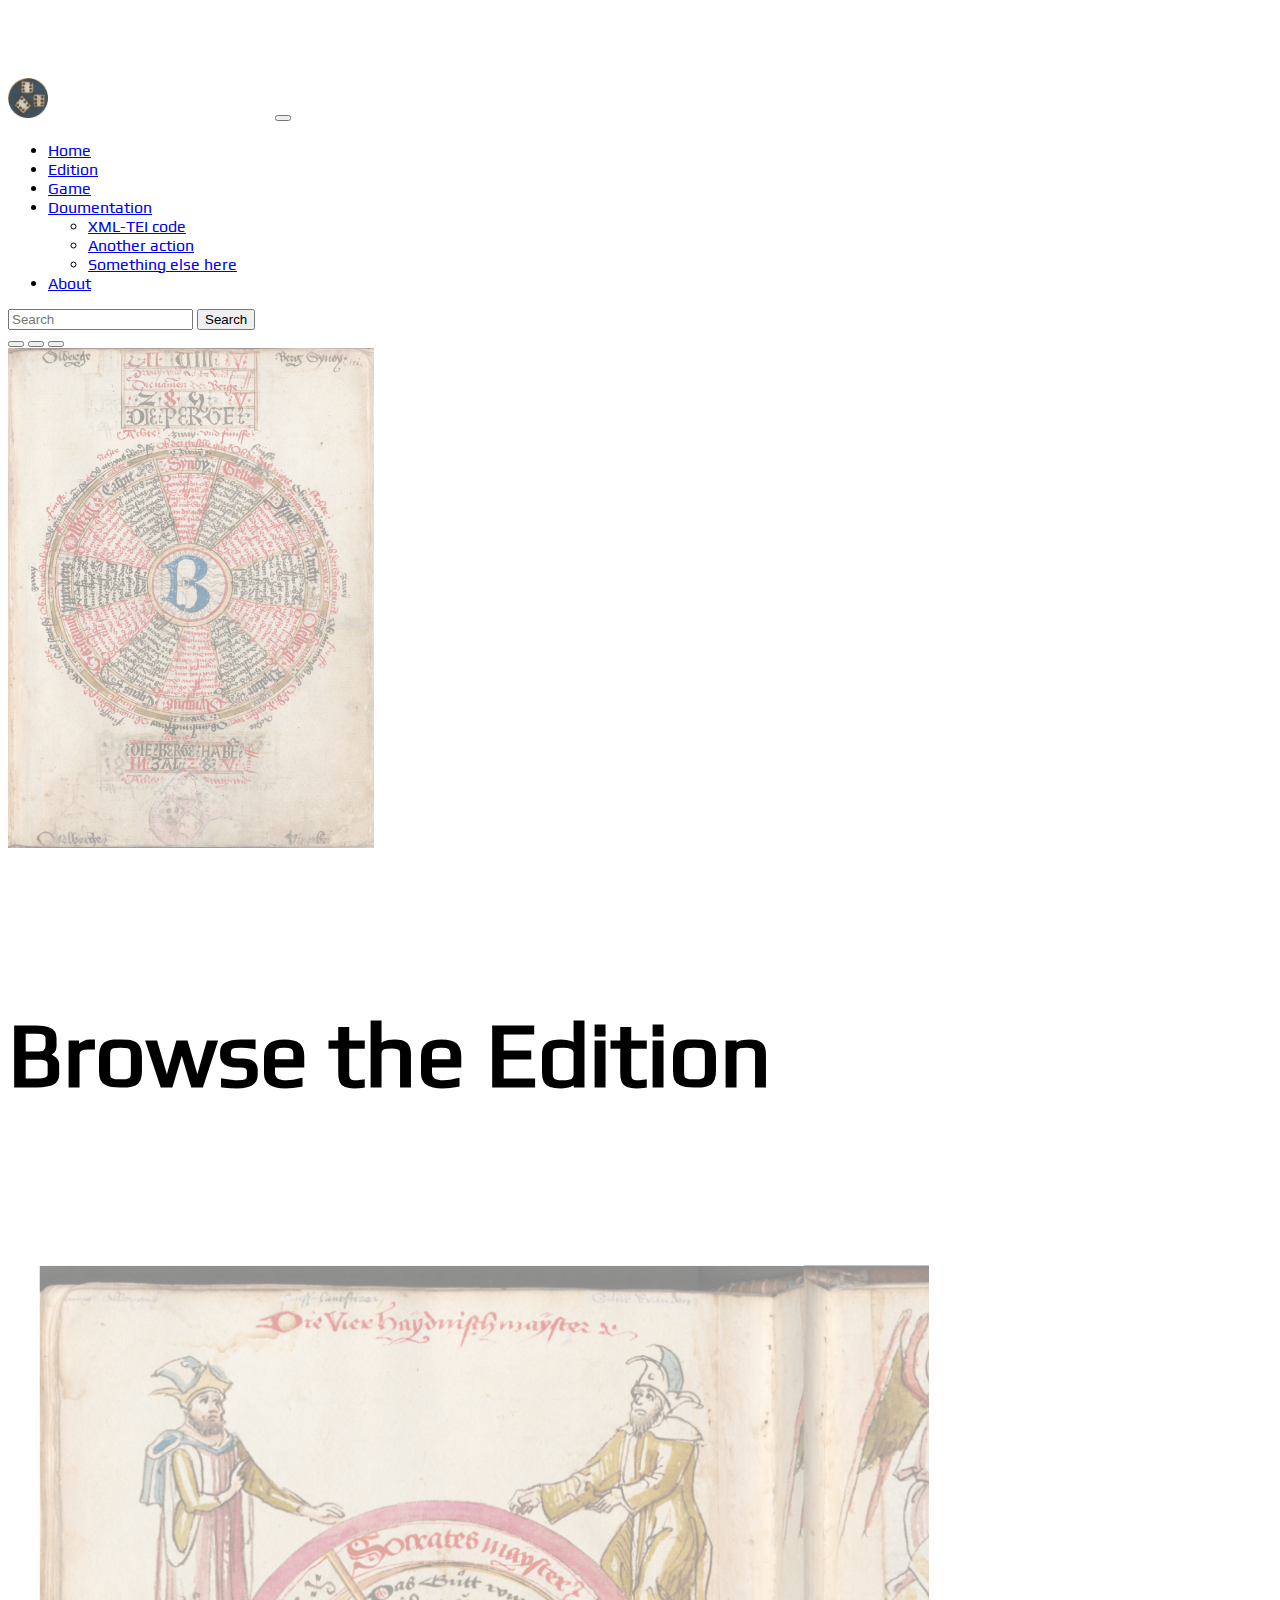
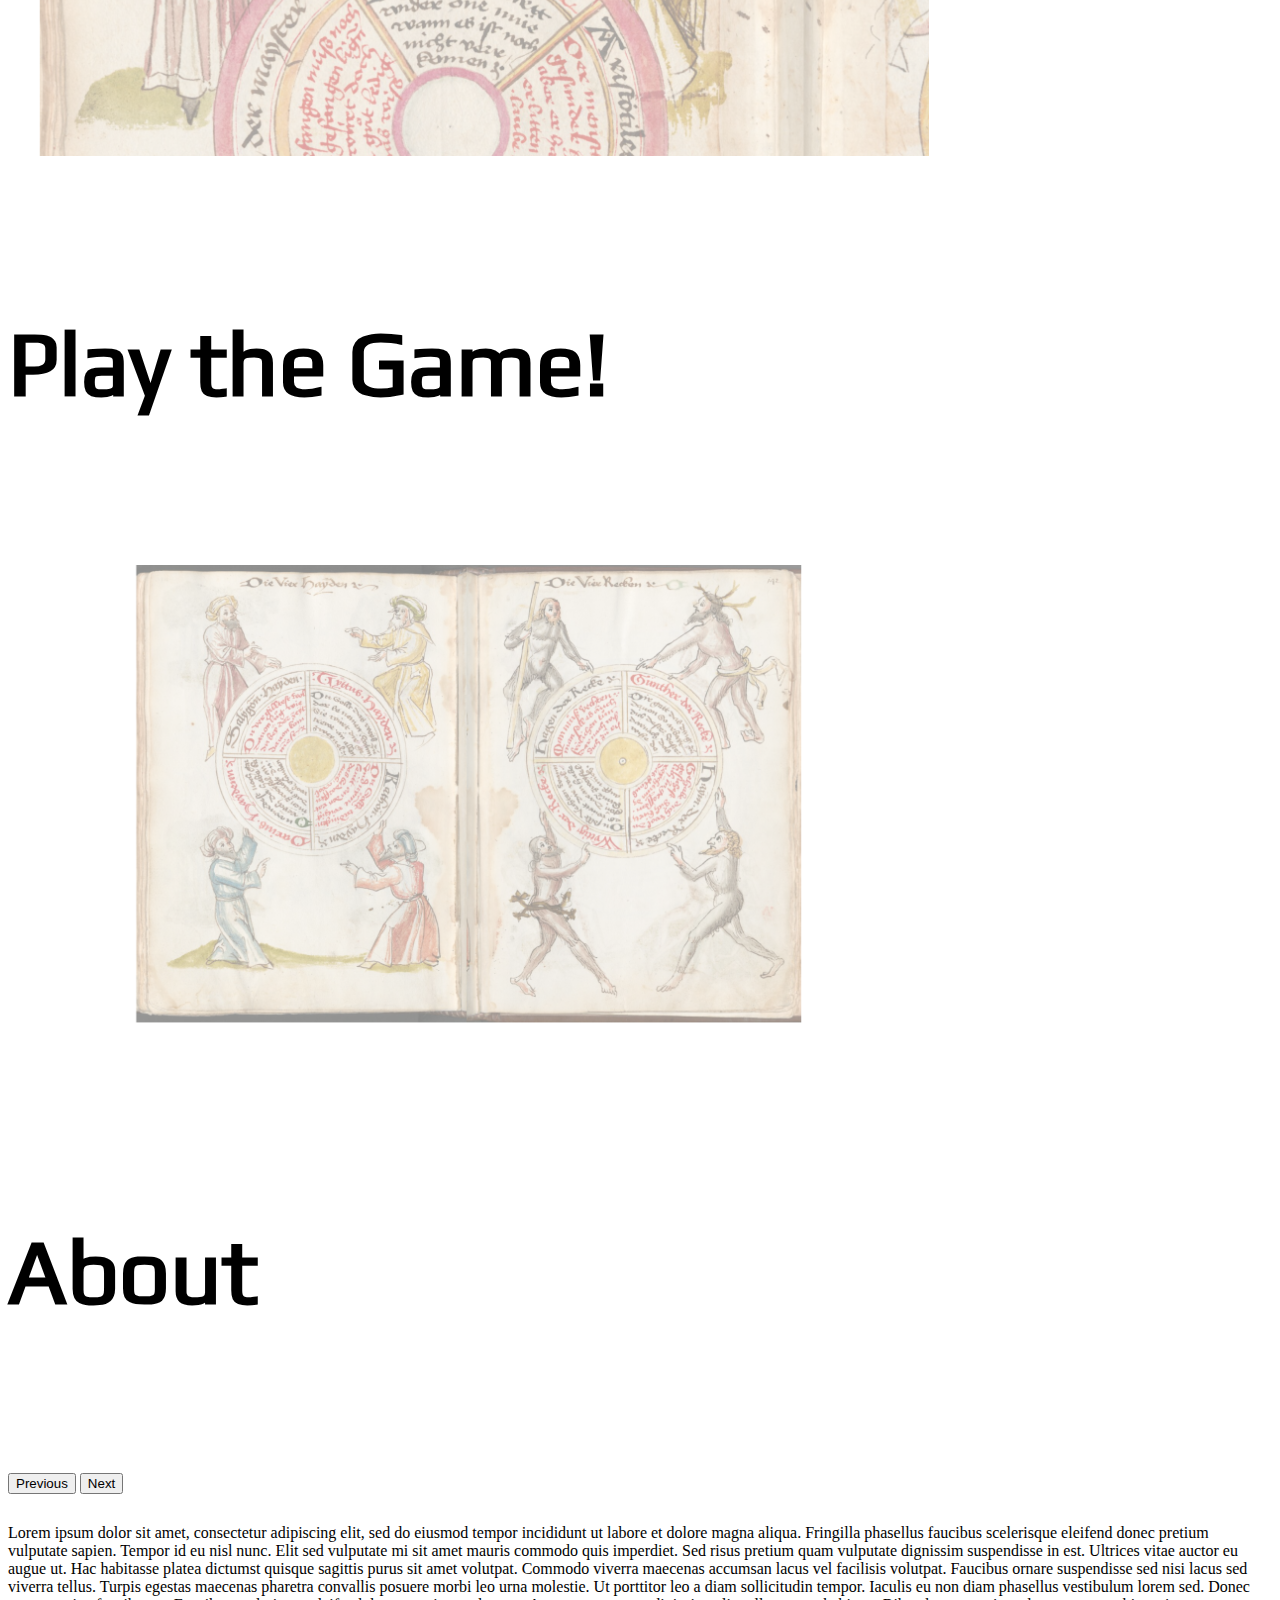
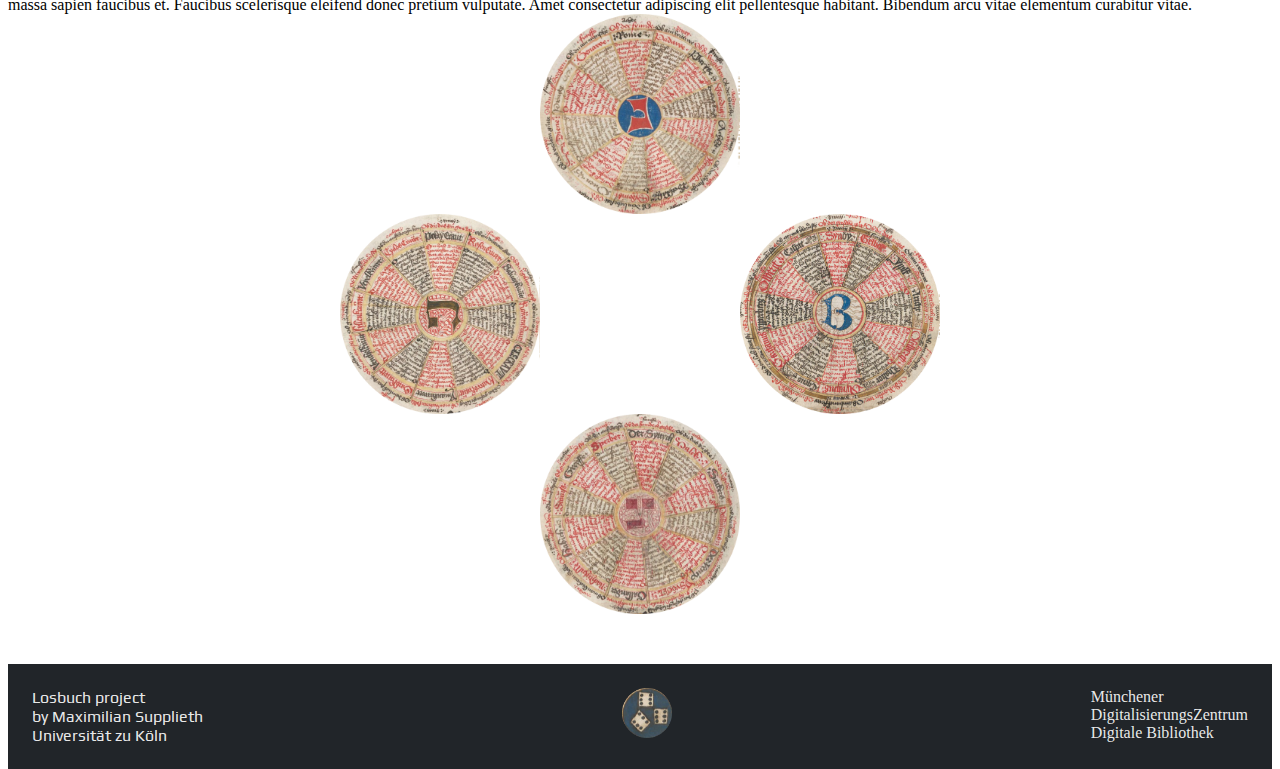
<file: index.html>
<!DOCTYPE html>
<html lang="en">
    <head>
        <meta charset="UTF-8">
        <meta name="viewport" content="width=device-width, initial-scale=1.0 shrink-to-fit=no"> 
        <title>Losbuch</title>   
        <link rel="icon" href="images/j-symbol.png">
        <link rel="stylesheet" href="stylesheet.css">
        <link rel="stylesheet" media="screen" href="https://fontlibrary.org//face/gentium-plus" type="text/css"/> 
        <link href="https://cdn.jsdelivr.net/npm/bootstrap@5.0.2/dist/css/bootstrap.min.css" rel="stylesheet" integrity="sha384-EVSTQN3/azprG1Anm3QDgpJLIm9Nao0Yz1ztcQTwFspd3yD65VohhpuuCOmLASjC" crossorigin="anonymous">
        <script src="https://cdn.jsdelivr.net/npm/bootstrap@5.0.2/dist/js/bootstrap.bundle.min.js" integrity="sha384-MrcW6ZMFYlzcLA8Nl+NtUVF0sA7MsXsP1UyJoMp4YLEuNSfAP+JcXn/tWtIaxVXM" crossorigin="anonymous"></script>
        <script src="https://ajax.googleapis.com/ajax/libs/jquery/2.1.1/jquery.min.js"></script>
        
      </head>
    <body>
        <!--<div class="nav-container">
        <nav class="navbar">
            
            <div class="logo">
                <img src="images/dice-logo.png" width="50px" style="border-radius: 50%;"/>
                </div>
                <div class="title">Losbuch project</div>
           
                <div class="menus">
                    <button>Home</button>
                    <button>Edition</button>
                    <button><a href="game.html" style="color:white">Game</a></button>
                    <button>About</button>
                </div>
               <div class="search">
                <form>
                    <input type="search" placeholder="Search" aria-label="Search">
                    <button type="submit">Search</button>
                  </form>
               </div>

          </nav>
    </div>-->

    <nav class="navbar fixed-top navbar-expand-lg navbar-dark bg-dark">
      <div class="container-fluid">
        <a class="navbar-brand" href="#">
          <img src="images/dice-logo-circular.png" alt="" width="40" height="40" class="d-inline-block align-text-top">
          Losbuch project
        </a>

        <button class="navbar-toggler" type="button" data-bs-toggle="collapse" data-bs-target="#navbarSupportedContent" aria-controls="navbarSupportedContent" aria-expanded="false" aria-label="Toggle navigation">
          <span class="navbar-toggler-icon"></span>
        </button>
        <div class="collapse navbar-collapse" id="navbarSupportedContent">
          <ul class="navbar-nav me-auto mb-2 mb-lg-0">
            <li class="nav-item">
              <a class="nav-link active"  aria-current="page" href="index.html">Home</a>
            </li>
            <li class="nav-item">
              <a class="nav-link" href="#">Edition</a>
            </li>
            <li class="nav-item">
              <a class="nav-link" href="game.html">Game</a>
            </li>
            <li class="nav-item dropdown">
              <a class="nav-link dropdown-toggle" href="#" id="navbarDropdown" role="button" data-bs-toggle="dropdown" aria-expanded="false">
                Doumentation
              </a>
              <ul class="dropdown-menu" aria-labelledby="navbarDropdown">
                <li><a class="dropdown-item" href="#">XML-TEI code</a></li>
                <li><a class="dropdown-item" href="#">Another action</a></li>
                <li><a class="dropdown-item" href="#">Something else here</a></li>
              </ul>
            </li>
            <li class="nav-item">
              <a class="nav-link" href="#">About</a>
            </li>
          </ul>
          <form class="d-flex">
            <input class="form-control me-2" type="search" placeholder="Search" aria-label="Search">
            <button class="btn btn-outline-success" type="submit">Search</button>
          </form>
        </div>
      </div>
    </nav>



    <div type="container-fluid">
      <div id="carousel-homepage" class="carousel carousel-dark slide" data-bs-ride="carousel">
          <div class="carousel-indicators">
            <button type="button" data-bs-target="#carousel-homepage" data-bs-slide-to="0" class="active" aria-current="true" aria-label="Slide 1"></button>
            <button type="button" data-bs-target="#carousel-homepage" data-bs-slide-to="1" aria-label="Slide 2"></button>
            <button type="button" data-bs-target="#carousel-homepage" data-bs-slide-to="2" aria-label="Slide 3"></button>
          </div>
          <div class="carousel-inner">
              <div class="carousel-item active">
                <img src="images/losbuch1.png" class="d-block w-100" alt="losbuch_wheel" style="object-fit:cover;opacity:0.5">
                <div class="carousel-caption d-none d-md-block">
                  <h5 ><b>Browse the Edition</b></h5>
                </div>
              </div>
              <div class="carousel-item">
                <img src="images/losbuch2.png" class="d-block w-100" alt="losbuch_men" style="object-fit:cover;opacity:0.5">
                <div class="carousel-caption d-none d-md-block">
                  <h5><b>Play the Game!</b></h5>
                </div>
              </div>
              <div class="carousel-item">
                <img src="images/losbuch3.png" class="d-block w-100" alt="losbuch_figures" style="object-fit:cover;opacity:0.5">
                <div class="carousel-caption d-none d-md-block">
                  <h5><b>About</b></h5>
                </div>
              </div>
            </div>
          <button class="carousel-control-prev" type="button" data-bs-target="#carousel-homepage" data-bs-slide="prev">
            <span class="carousel-control-prev-icon" aria-hidden="true"></span>
            <span class="visually-hidden">Previous</span>
          </button>
          <button class="carousel-control-next" type="button" data-bs-target="#carousel-homepage" data-bs-slide="next">
            <span class="carousel-control-next-icon" aria-hidden="true"></span>
            <span class="visually-hidden">Next</span>
          </button>
        </div>
      </div>
  
      <div class="container">
        <p style="margin-top:30px; margin-bottom:50px">Lorem ipsum dolor sit amet, consectetur adipiscing elit, sed do eiusmod tempor incididunt ut labore et dolore magna aliqua. Fringilla phasellus faucibus scelerisque eleifend donec pretium vulputate sapien. Tempor id eu nisl nunc. Elit sed vulputate mi sit amet mauris commodo quis imperdiet. Sed risus pretium quam vulputate dignissim suspendisse in est. Ultrices vitae auctor eu augue ut. Hac habitasse platea dictumst quisque sagittis purus sit amet volutpat. Commodo viverra maecenas accumsan lacus vel facilisis volutpat. Faucibus ornare suspendisse sed nisi lacus sed viverra tellus. Turpis egestas maecenas pharetra convallis posuere morbi leo urna molestie. Ut porttitor leo a diam sollicitudin tempor. Iaculis eu non diam phasellus vestibulum lorem sed. Donec massa sapien faucibus et. Faucibus scelerisque eleifend donec pretium vulputate. Amet consectetur adipiscing elit pellentesque habitant. Bibendum arcu vitae elementum curabitur vitae.</p>
      </div>



          <div id="container">
            <div class="item"><img src="images/mountains.png" width="100%"></div>
            <div class="item"><img src="images/birds.png" width="100%"></div>
            <div class="item"><img src="images/herbs.png" width="100%"></div>
            <div class="item"><img src="images/towns.png" width="100%"></div>
          </div>
         
      <div class="container-fluid">
        <div class="footer">
        <div class="project">
            Losbuch project <br/> 
            by Maximilian Supplieth <br/> 
            Universität zu Köln
        </div>
        <div class="logo">
            <img src="images/dice-logo-circular.png" class="center"/>
        </div>
        <div class="affiliation">
            Münchener <br/> 
            DigitalisierungsZentrum <br/>
            Digitale Bibliothek
        </div>
            
    </div>
  </div>

    </body>

    <script>
      var radius = 200; // adjust to move out items in and out 
      var fields = $('.item'),
        container = $('#container'),
        width = container.width(),
        height = container.height();
      var angle = 0,
        step = (2 * Math.PI) / fields.length;
      fields.each(function() {
        var x = Math.round(width / 2 + radius * Math.cos(angle) - $(this).width() / 2);
        var y = Math.round(height / 2 + radius * Math.sin(angle) - $(this).height() / 2);
        if (window.console) {
          console.log($(this).text(), x, y);
        }
        $(this).css({
          left: x + 'px',
          top: y + 'px'
        });
        angle += step;
      });
    </script>
</html>
</file>
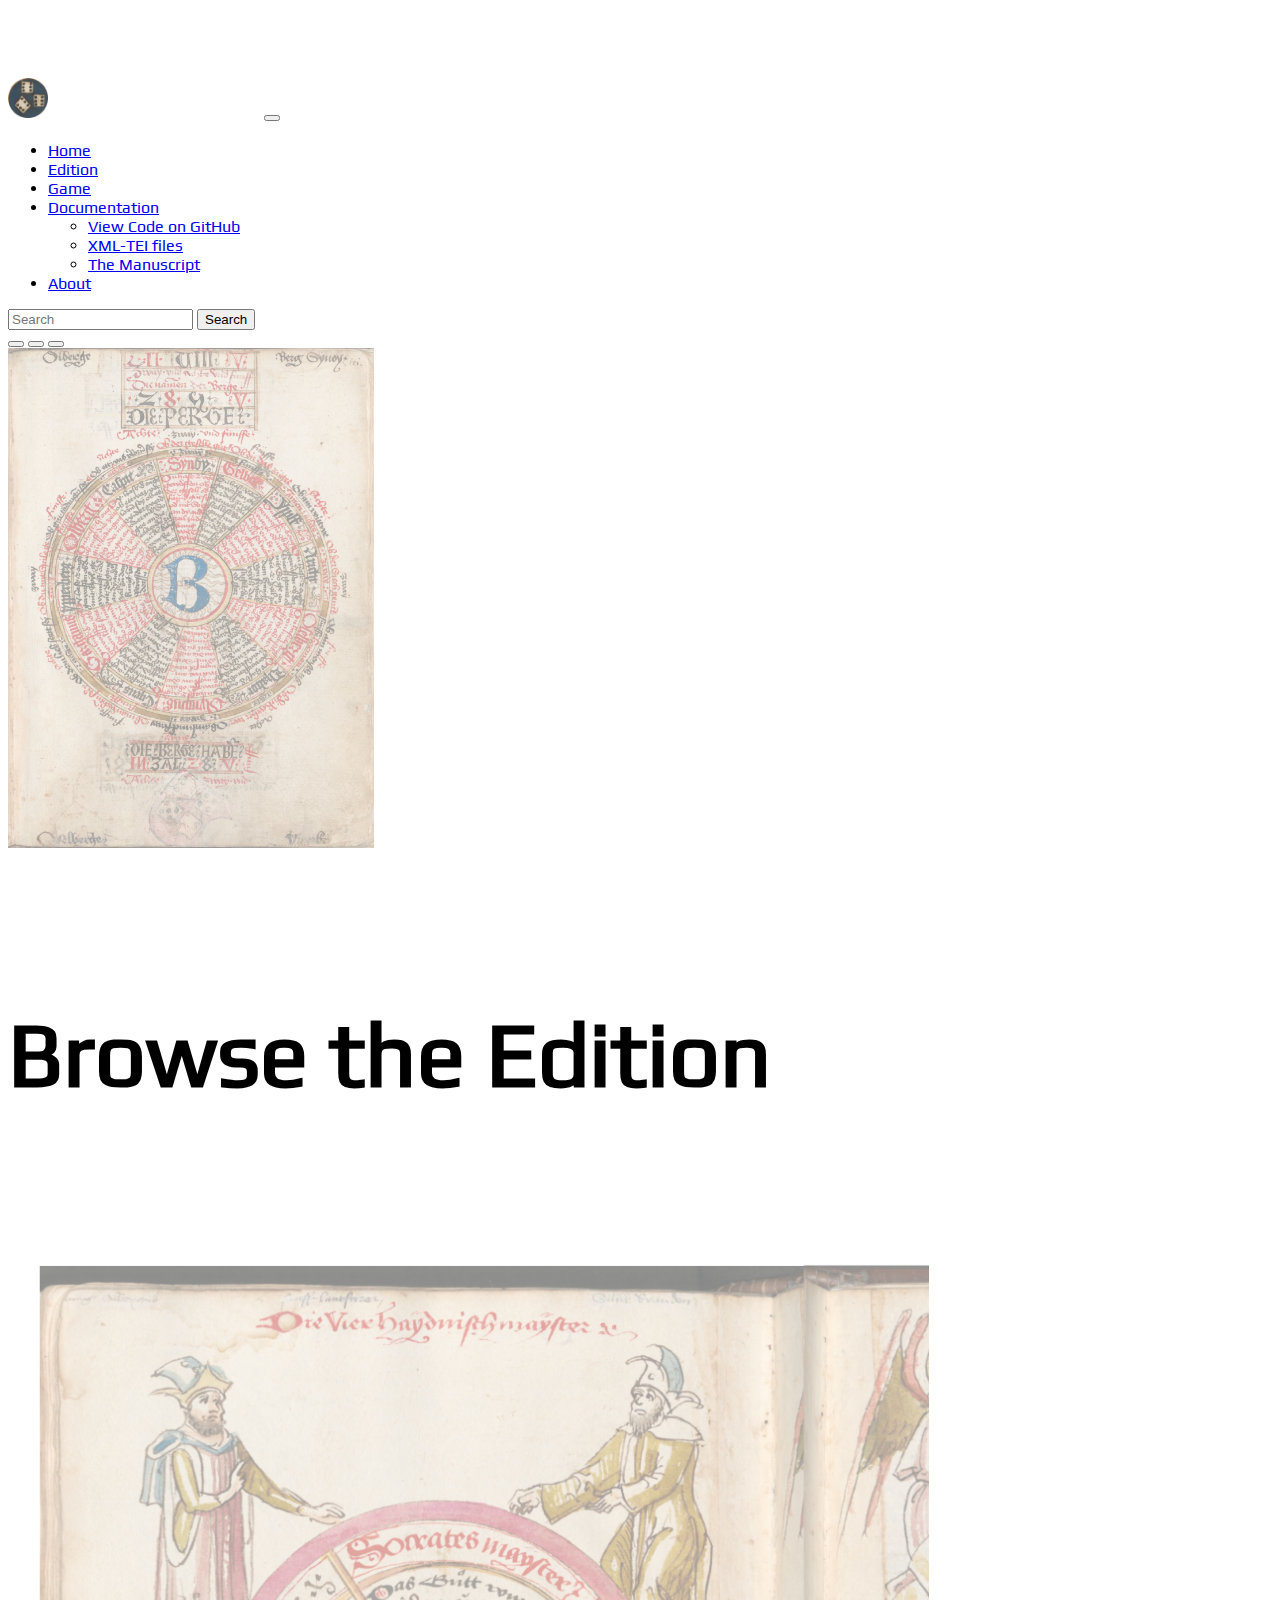
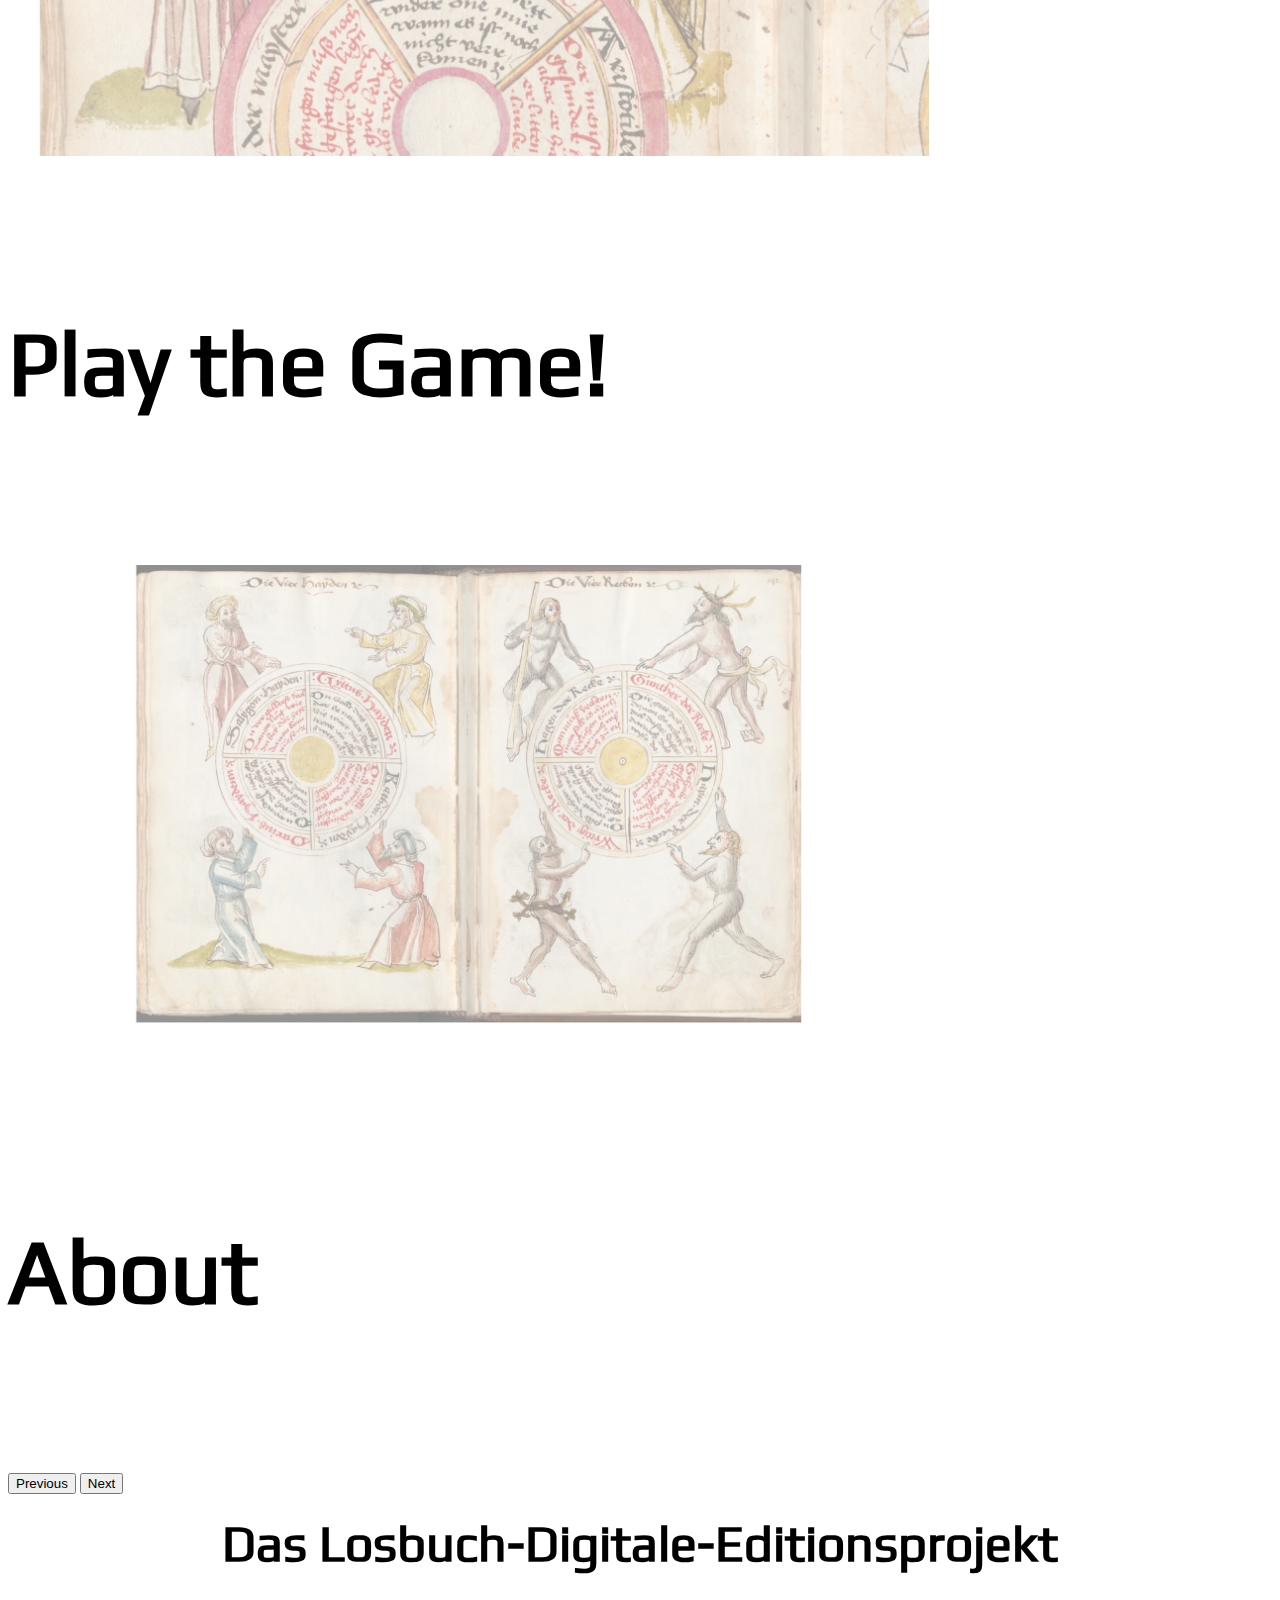
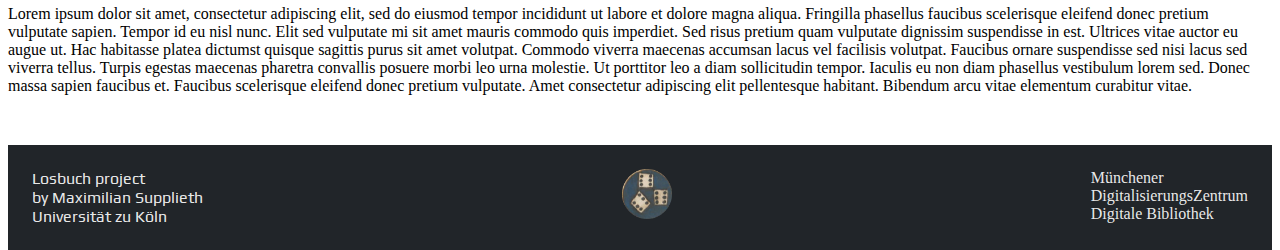
<file: about.html>
<!DOCTYPE html>
<html lang="en">
    <head>
        <meta charset="UTF-8">
        <meta name="viewport" content="width=device-width, initial-scale=1.0 shrink-to-fit=no"> 
        <title>Losbuch</title>   
        <link rel="icon" href="images/j-symbol.png">
        <link rel="stylesheet" href="stylesheet.css">
        <link rel="stylesheet" media="screen" href="https://fontlibrary.org//face/gentium-plus" type="text/css"/> 
        <link href="https://cdn.jsdelivr.net/npm/bootstrap@5.0.2/dist/css/bootstrap.min.css" rel="stylesheet" integrity="sha384-EVSTQN3/azprG1Anm3QDgpJLIm9Nao0Yz1ztcQTwFspd3yD65VohhpuuCOmLASjC" crossorigin="anonymous">
        <script src="https://cdn.jsdelivr.net/npm/bootstrap@5.0.2/dist/js/bootstrap.bundle.min.js" integrity="sha384-MrcW6ZMFYlzcLA8Nl+NtUVF0sA7MsXsP1UyJoMp4YLEuNSfAP+JcXn/tWtIaxVXM" crossorigin="anonymous"></script>
        <script src="https://ajax.googleapis.com/ajax/libs/jquery/2.1.1/jquery.min.js"></script>
        
      </head>
    <body>
        <!--<div class="nav-container">
        <nav class="navbar">
            
            <div class="logo">
                <img src="images/dice-logo.png" width="50px" style="border-radius: 50%;"/>
                </div>
                <div class="title">Losbuch project</div>
           
                <div class="menus">
                    <button>Home</button>
                    <button>Edition</button>
                    <button><a href="game.html" style="color:white">Game</a></button>
                    <button>About</button>
                </div>
               <div class="search">
                <form>
                    <input type="search" placeholder="Search" aria-label="Search">
                    <button type="submit">Search</button>
                  </form>
               </div>

          </nav>
    </div>-->

    <nav class="navbar fixed-top navbar-expand-lg navbar-dark bg-dark">
      <div class="container-fluid">
        <a class="navbar-brand" href="#">
          <img src="images/dice-logo-circular.png" alt="" width="40" height="40" class="d-inline-block align-text-top">
          Losbuch digital
        </a>

        <button class="navbar-toggler" type="button" data-bs-toggle="collapse" data-bs-target="#navbarSupportedContent" aria-controls="navbarSupportedContent" aria-expanded="false" aria-label="Toggle navigation">
          <span class="navbar-toggler-icon"></span>
        </button>
        <div class="collapse navbar-collapse" id="navbarSupportedContent">
          <ul class="navbar-nav me-auto mb-2 mb-lg-0">
            <li class="nav-item">
              <a class="nav-link active"  aria-current="page" href="index.html">Home</a>
            </li>
            <li class="nav-item">
              <a class="nav-link" href="edition.html">Edition</a>
            </li>
            <li class="nav-item">
              <a class="nav-link" href="game.html">Game</a>
            </li>
            <li class="nav-item dropdown">
              <a class="nav-link dropdown-toggle" href="#" id="navbarDropdown" role="button" data-bs-toggle="dropdown" aria-expanded="false">
                Documentation
              </a>
              <ul class="dropdown-menu" aria-labelledby="navbarDropdown">
                <li><a class="dropdown-item" href="https://github.com/losbuch/losbuch.github.io">View Code on GitHub</a></li>
                <li><a class="dropdown-item" href="#">XML-TEI files</a></li>
                <li><a class="dropdown-item" href="https://handschriftencensus.de/9566">The Manuscript</a></li>
              </ul>
            </li>
            <li class="nav-item">
              <a class="nav-link" href="about.html">About</a>
            </li>
          </ul>
          <form class="d-flex">
            <input class="form-control me-2" type="search" placeholder="Search" aria-label="Search">
            <button class="btn btn-outline-success" type="submit">Search</button>
          </form>
        </div>
      </div>
    </nav>



    <div type="container-fluid">
      <div id="carousel-homepage" class="carousel carousel-dark slide" data-bs-ride="carousel">
          <div class="carousel-indicators">
            <button type="button" data-bs-target="#carousel-homepage" data-bs-slide-to="0" class="active" aria-current="true" aria-label="Slide 1"></button>
            <button type="button" data-bs-target="#carousel-homepage" data-bs-slide-to="1" aria-label="Slide 2"></button>
            <button type="button" data-bs-target="#carousel-homepage" data-bs-slide-to="2" aria-label="Slide 3"></button>
          </div>
          <div class="carousel-inner">
              <div class="carousel-item active">
                <img src="images/losbuch1.png" class="d-block w-100" alt="losbuch_wheel" style="object-fit:cover;opacity:0.5">
                <div class="carousel-caption d-none d-md-block">
                  <h5 ><b>Browse the Edition</b></h5>
                </div>
              </div>
              <div class="carousel-item">
                <img src="images/losbuch2.png" class="d-block w-100" alt="losbuch_men" style="object-fit:cover;opacity:0.5">
                <div class="carousel-caption d-none d-md-block">
                  <h5><b>Play the Game!</b></h5>
                </div>
              </div>
              <div class="carousel-item">
                <img src="images/losbuch3.png" class="d-block w-100" alt="losbuch_figures" style="object-fit:cover;opacity:0.5">
                <div class="carousel-caption d-none d-md-block">
                  <h5><b>About</b></h5>
                </div>
              </div>
            </div>
          <button class="carousel-control-prev" type="button" data-bs-target="#carousel-homepage" data-bs-slide="prev">
            <span class="carousel-control-prev-icon" aria-hidden="true"></span>
            <span class="visually-hidden">Previous</span>
          </button>
          <button class="carousel-control-next" type="button" data-bs-target="#carousel-homepage" data-bs-slide="next">
            <span class="carousel-control-next-icon" aria-hidden="true"></span>
            <span class="visually-hidden">Next</span>
          </button>
        </div>
      </div>
  
      <div class="container">
        <h1 style="text-align:center; font-size:50px; font-weight: bold; margin-top:20px;">Das Losbuch-Digitale-Editionsprojekt</h1>
        <p style="margin-top:30px; margin-bottom:50px">Lorem ipsum dolor sit amet, consectetur adipiscing elit, sed do eiusmod tempor incididunt ut labore et dolore magna aliqua. Fringilla phasellus faucibus scelerisque eleifend donec pretium vulputate sapien. Tempor id eu nisl nunc. Elit sed vulputate mi sit amet mauris commodo quis imperdiet. Sed risus pretium quam vulputate dignissim suspendisse in est. Ultrices vitae auctor eu augue ut. Hac habitasse platea dictumst quisque sagittis purus sit amet volutpat. Commodo viverra maecenas accumsan lacus vel facilisis volutpat. Faucibus ornare suspendisse sed nisi lacus sed viverra tellus. Turpis egestas maecenas pharetra convallis posuere morbi leo urna molestie. Ut porttitor leo a diam sollicitudin tempor. Iaculis eu non diam phasellus vestibulum lorem sed. Donec massa sapien faucibus et. Faucibus scelerisque eleifend donec pretium vulputate. Amet consectetur adipiscing elit pellentesque habitant. Bibendum arcu vitae elementum curabitur vitae.</p>
      </div>
         
      <div class="container-fluid">
        <div class="footer">
        <div class="project">
            Losbuch project <br/> 
            by Maximilian Supplieth <br/> 
            Universität zu Köln
        </div>
        <div class="logo">
            <img src="images/dice-logo-circular.png" class="center"/>
        </div>
        <div class="affiliation">
            Münchener <br/> 
            DigitalisierungsZentrum <br/>
            Digitale Bibliothek
        </div>
            
    </div>
  </div>

    </body>
</html>
</file>
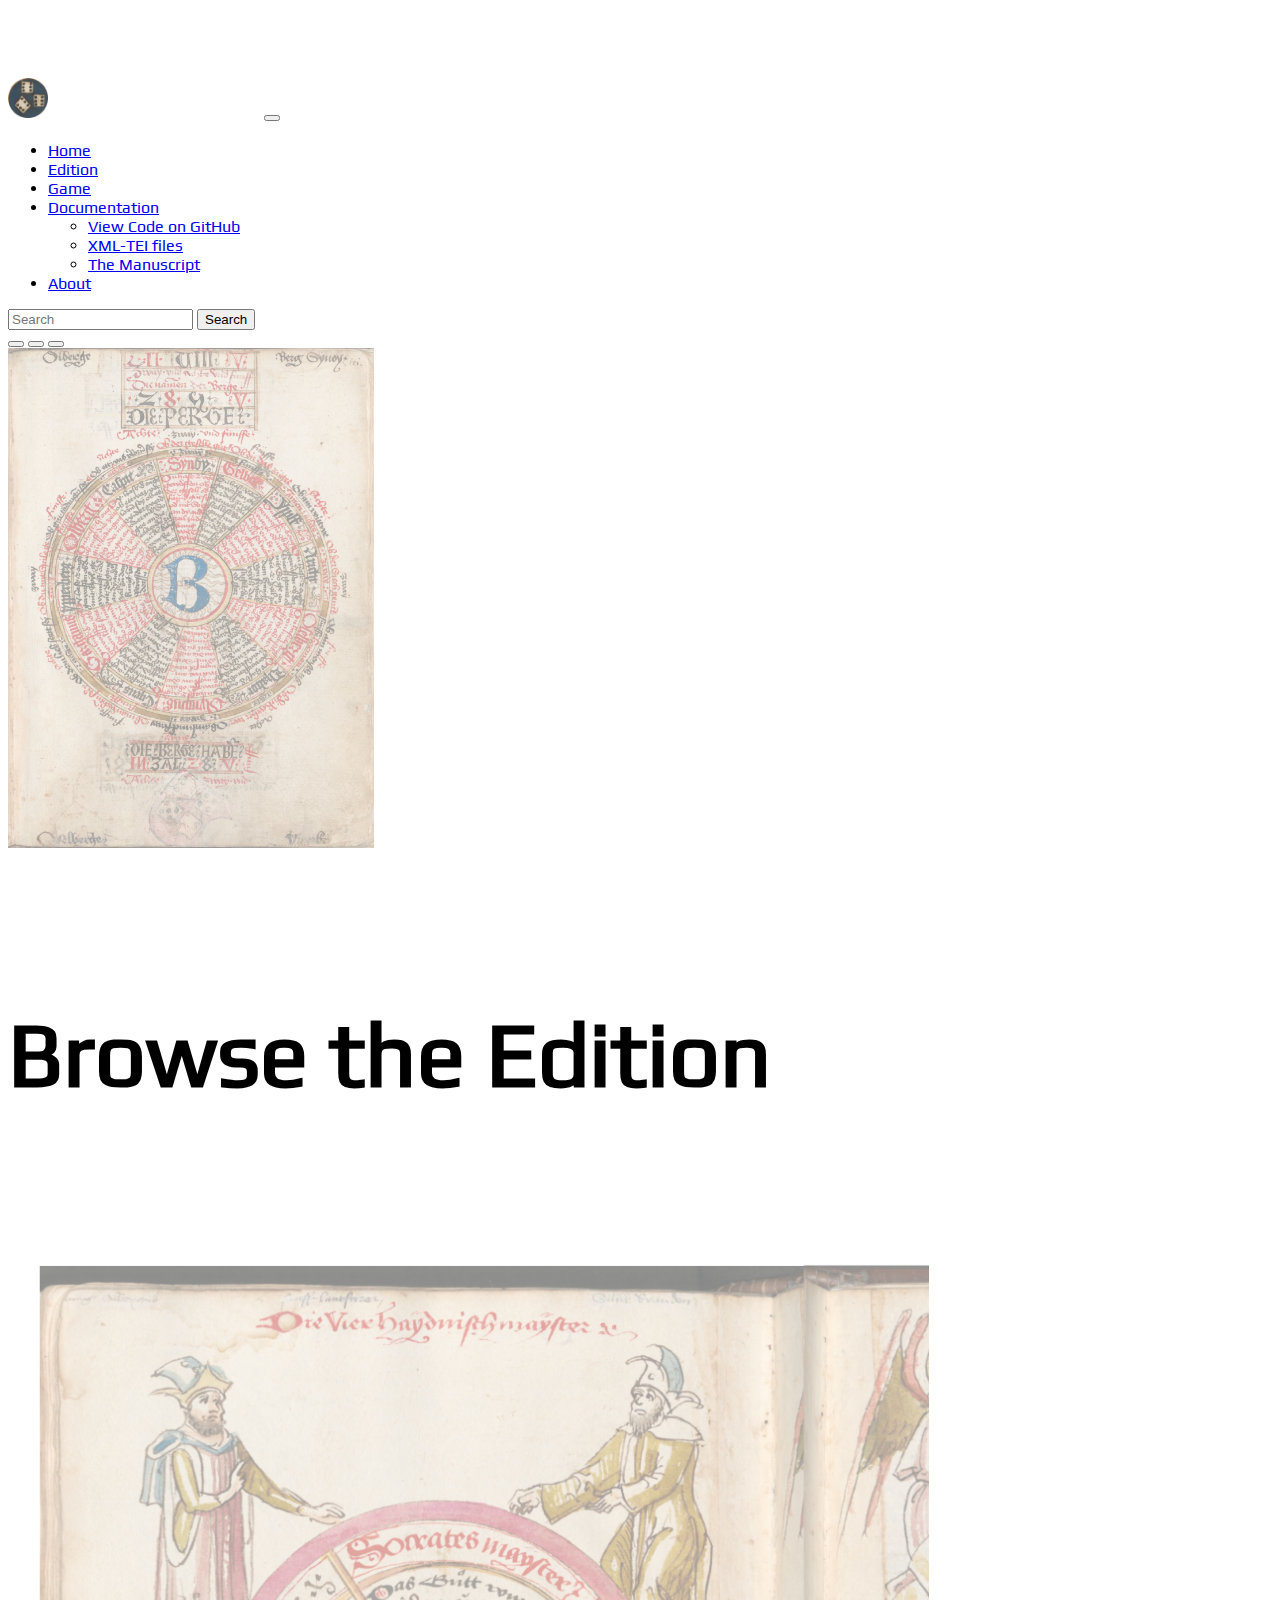
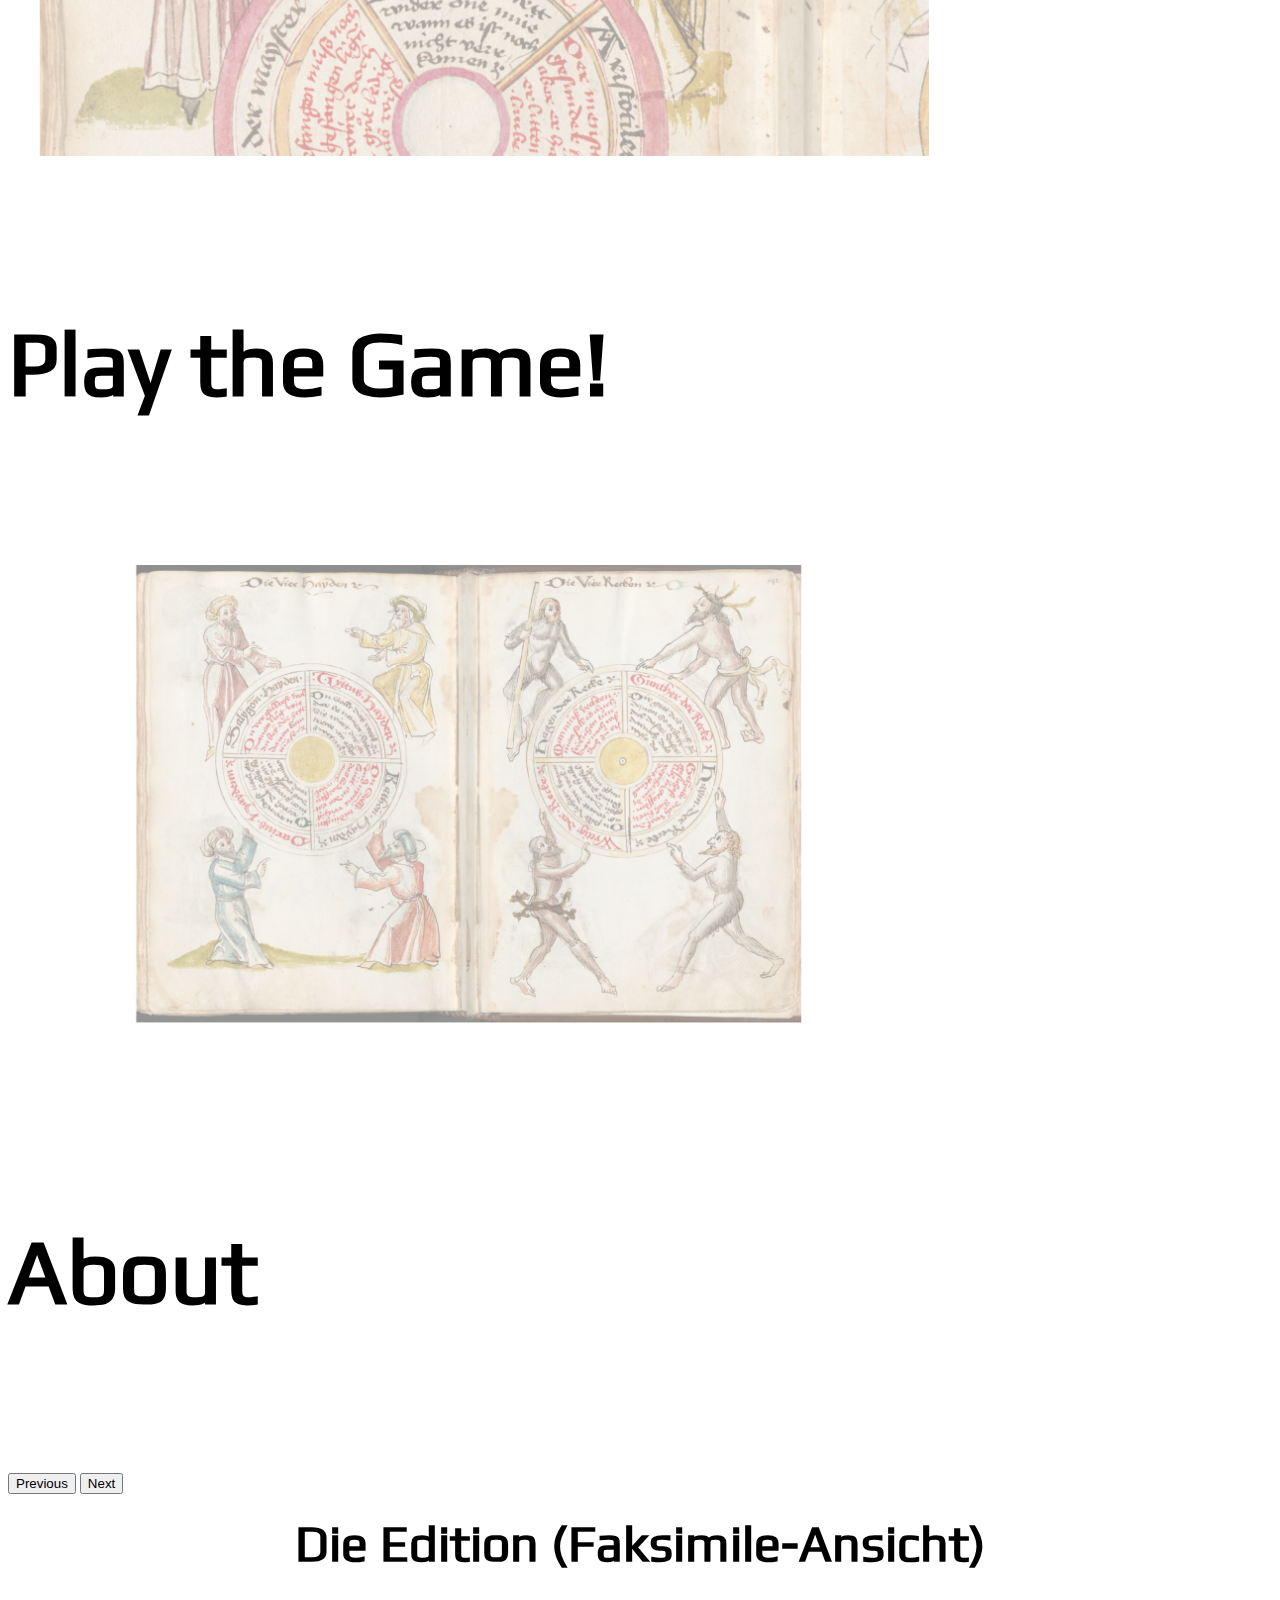
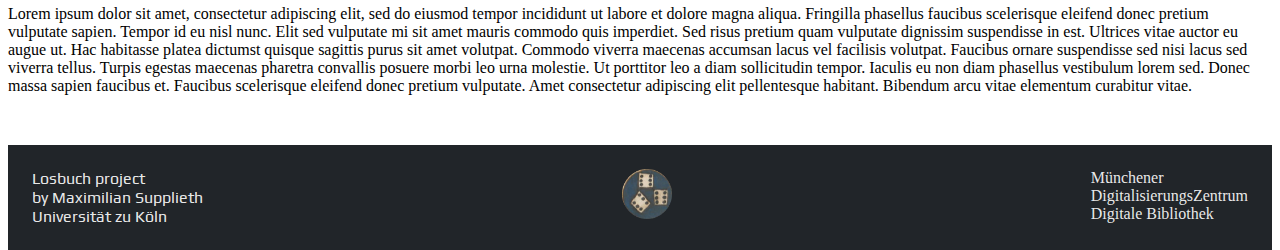
<file: edition.html>
<!DOCTYPE html>
<html lang="en">
    <head>
        <meta charset="UTF-8">
        <meta name="viewport" content="width=device-width, initial-scale=1.0 shrink-to-fit=no"> 
        <title>Losbuch</title>   
        <link rel="icon" href="images/j-symbol.png">
        <link rel="stylesheet" href="stylesheet.css">
        <link rel="stylesheet" media="screen" href="https://fontlibrary.org//face/gentium-plus" type="text/css"/> 
        <link href="https://cdn.jsdelivr.net/npm/bootstrap@5.0.2/dist/css/bootstrap.min.css" rel="stylesheet" integrity="sha384-EVSTQN3/azprG1Anm3QDgpJLIm9Nao0Yz1ztcQTwFspd3yD65VohhpuuCOmLASjC" crossorigin="anonymous">
        <script src="https://cdn.jsdelivr.net/npm/bootstrap@5.0.2/dist/js/bootstrap.bundle.min.js" integrity="sha384-MrcW6ZMFYlzcLA8Nl+NtUVF0sA7MsXsP1UyJoMp4YLEuNSfAP+JcXn/tWtIaxVXM" crossorigin="anonymous"></script>
        <script src="https://ajax.googleapis.com/ajax/libs/jquery/2.1.1/jquery.min.js"></script>
        
      </head>
    <body>
        <!--<div class="nav-container">
        <nav class="navbar">
            
            <div class="logo">
                <img src="images/dice-logo.png" width="50px" style="border-radius: 50%;"/>
                </div>
                <div class="title">Losbuch project</div>
           
                <div class="menus">
                    <button>Home</button>
                    <button>Edition</button>
                    <button><a href="game.html" style="color:white">Game</a></button>
                    <button>About</button>
                </div>
               <div class="search">
                <form>
                    <input type="search" placeholder="Search" aria-label="Search">
                    <button type="submit">Search</button>
                  </form>
               </div>

          </nav>
    </div>-->

    <nav class="navbar fixed-top navbar-expand-lg navbar-dark bg-dark">
      <div class="container-fluid">
        <a class="navbar-brand" href="#">
          <img src="images/dice-logo-circular.png" alt="" width="40" height="40" class="d-inline-block align-text-top">
          Losbuch digital
        </a>

        <button class="navbar-toggler" type="button" data-bs-toggle="collapse" data-bs-target="#navbarSupportedContent" aria-controls="navbarSupportedContent" aria-expanded="false" aria-label="Toggle navigation">
          <span class="navbar-toggler-icon"></span>
        </button>
        <div class="collapse navbar-collapse" id="navbarSupportedContent">
          <ul class="navbar-nav me-auto mb-2 mb-lg-0">
            <li class="nav-item">
              <a class="nav-link active"  aria-current="page" href="index.html">Home</a>
            </li>
            <li class="nav-item">
              <a class="nav-link" href="edition.html">Edition</a>
            </li>
            <li class="nav-item">
              <a class="nav-link" href="game.html">Game</a>
            </li>
            <li class="nav-item dropdown">
              <a class="nav-link dropdown-toggle" href="#" id="navbarDropdown" role="button" data-bs-toggle="dropdown" aria-expanded="false">
                Documentation
              </a>
              <ul class="dropdown-menu" aria-labelledby="navbarDropdown">
                <li><a class="dropdown-item" href="https://github.com/losbuch/losbuch.github.io">View Code on GitHub</a></li>
                <li><a class="dropdown-item" href="#">XML-TEI files</a></li>
                <li><a class="dropdown-item" href="https://handschriftencensus.de/9566">The Manuscript</a></li>
              </ul>
            </li>
            <li class="nav-item">
              <a class="nav-link" href="about.html">About</a>
            </li>
          </ul>
          <form class="d-flex">
            <input class="form-control me-2" type="search" placeholder="Search" aria-label="Search">
            <button class="btn btn-outline-success" type="submit">Search</button>
          </form>
        </div>
      </div>
    </nav>



    <div type="container-fluid">
      <div id="carousel-homepage" class="carousel carousel-dark slide" data-bs-ride="carousel">
          <div class="carousel-indicators">
            <button type="button" data-bs-target="#carousel-homepage" data-bs-slide-to="0" class="active" aria-current="true" aria-label="Slide 1"></button>
            <button type="button" data-bs-target="#carousel-homepage" data-bs-slide-to="1" aria-label="Slide 2"></button>
            <button type="button" data-bs-target="#carousel-homepage" data-bs-slide-to="2" aria-label="Slide 3"></button>
          </div>
          <div class="carousel-inner">
              <div class="carousel-item active">
                <img src="images/losbuch1.png" class="d-block w-100" alt="losbuch_wheel" style="object-fit:cover;opacity:0.5">
                <div class="carousel-caption d-none d-md-block">
                  <h5 ><b>Browse the Edition</b></h5>
                </div>
              </div>
              <div class="carousel-item">
                <img src="images/losbuch2.png" class="d-block w-100" alt="losbuch_men" style="object-fit:cover;opacity:0.5">
                <div class="carousel-caption d-none d-md-block">
                  <h5><b>Play the Game!</b></h5>
                </div>
              </div>
              <div class="carousel-item">
                <img src="images/losbuch3.png" class="d-block w-100" alt="losbuch_figures" style="object-fit:cover;opacity:0.5">
                <div class="carousel-caption d-none d-md-block">
                  <h5><b>About</b></h5>
                </div>
              </div>
            </div>
          <button class="carousel-control-prev" type="button" data-bs-target="#carousel-homepage" data-bs-slide="prev">
            <span class="carousel-control-prev-icon" aria-hidden="true"></span>
            <span class="visually-hidden">Previous</span>
          </button>
          <button class="carousel-control-next" type="button" data-bs-target="#carousel-homepage" data-bs-slide="next">
            <span class="carousel-control-next-icon" aria-hidden="true"></span>
            <span class="visually-hidden">Next</span>
          </button>
        </div>
      </div>
  
      <div class="container">
        <h1 style="text-align:center; font-size:50px; font-weight: bold; margin-top:20px;">Die Edition (Faksimile-Ansicht)</h1>
        <p style="margin-top:30px; margin-bottom:50px">Lorem ipsum dolor sit amet, consectetur adipiscing elit, sed do eiusmod tempor incididunt ut labore et dolore magna aliqua. Fringilla phasellus faucibus scelerisque eleifend donec pretium vulputate sapien. Tempor id eu nisl nunc. Elit sed vulputate mi sit amet mauris commodo quis imperdiet. Sed risus pretium quam vulputate dignissim suspendisse in est. Ultrices vitae auctor eu augue ut. Hac habitasse platea dictumst quisque sagittis purus sit amet volutpat. Commodo viverra maecenas accumsan lacus vel facilisis volutpat. Faucibus ornare suspendisse sed nisi lacus sed viverra tellus. Turpis egestas maecenas pharetra convallis posuere morbi leo urna molestie. Ut porttitor leo a diam sollicitudin tempor. Iaculis eu non diam phasellus vestibulum lorem sed. Donec massa sapien faucibus et. Faucibus scelerisque eleifend donec pretium vulputate. Amet consectetur adipiscing elit pellentesque habitant. Bibendum arcu vitae elementum curabitur vitae.</p>
      </div>
         
      <div class="container-fluid">
        <div class="footer">
        <div class="project">
            Losbuch project <br/> 
            by Maximilian Supplieth <br/> 
            Universität zu Köln
        </div>
        <div class="logo">
            <img src="images/dice-logo-circular.png" class="center"/>
        </div>
        <div class="affiliation">
            Münchener <br/> 
            DigitalisierungsZentrum <br/>
            Digitale Bibliothek
        </div>
            
    </div>
  </div>

    </body>
</html>
</file>
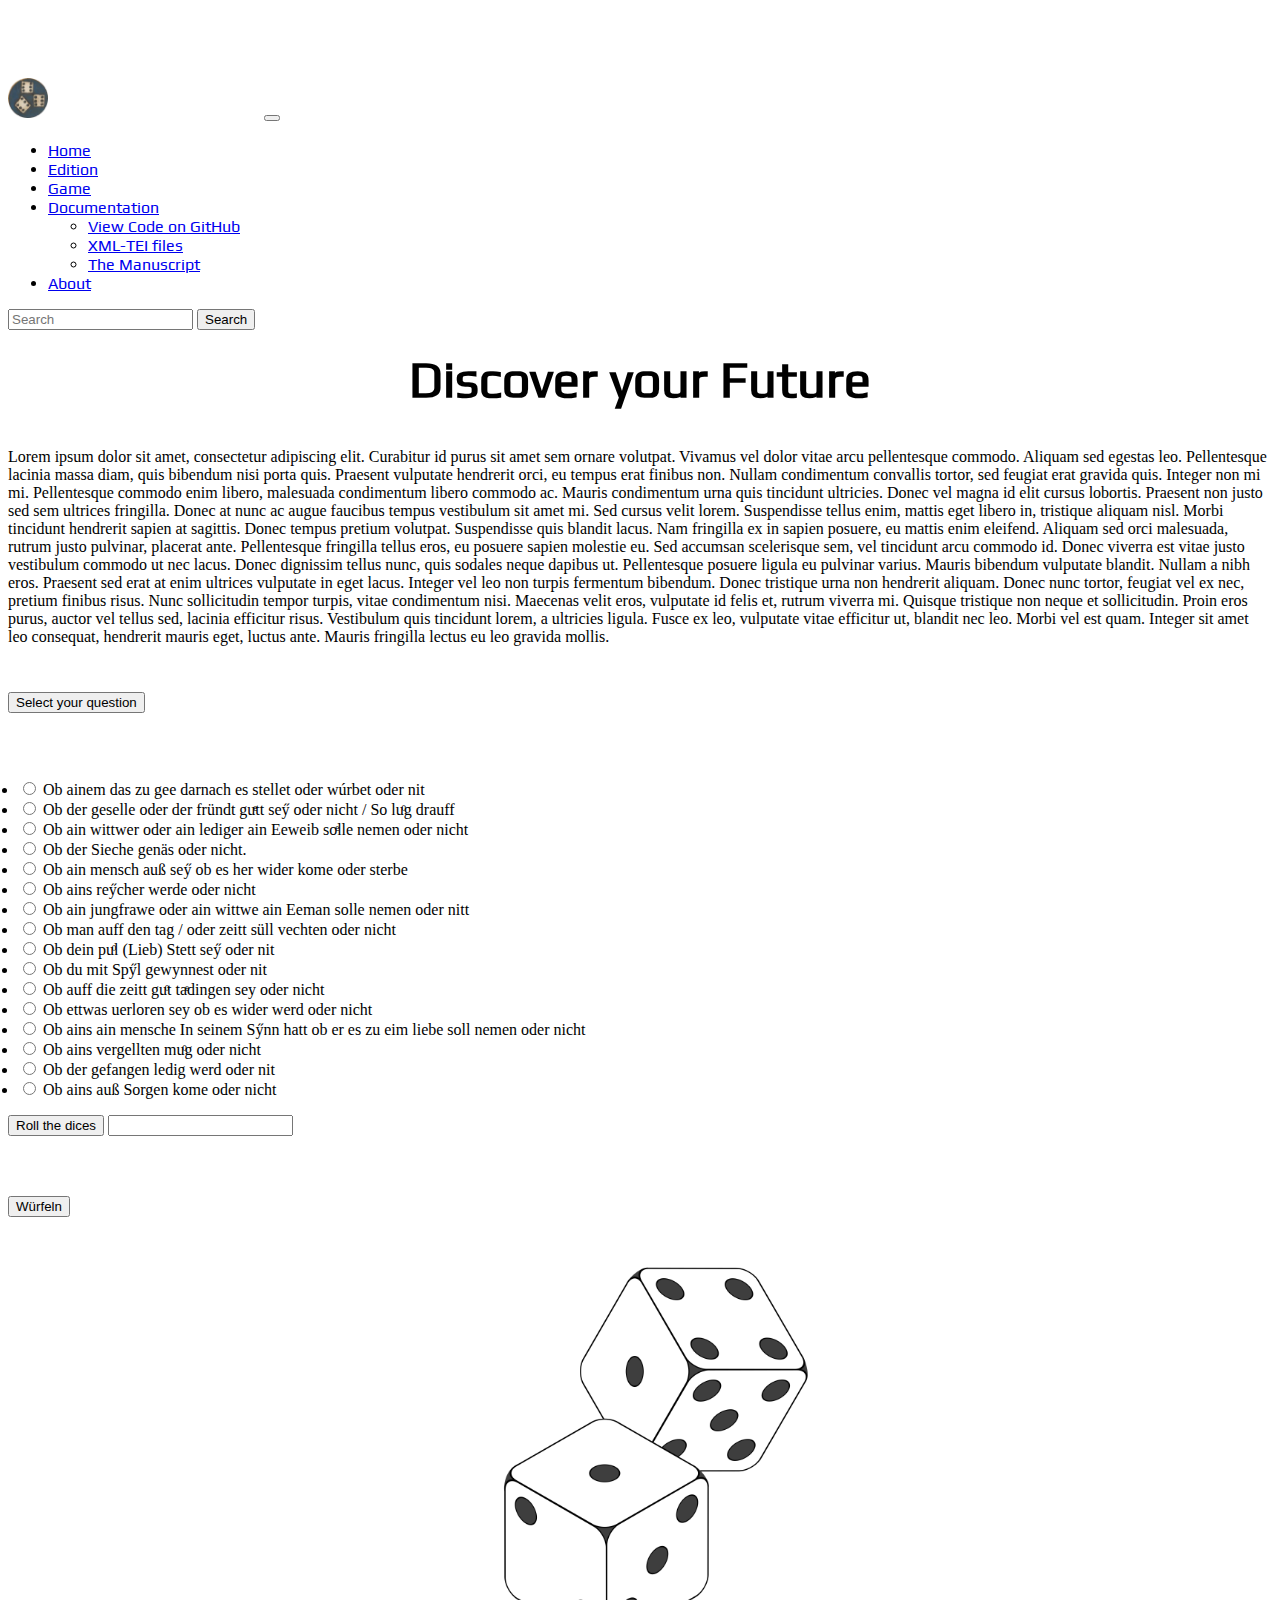
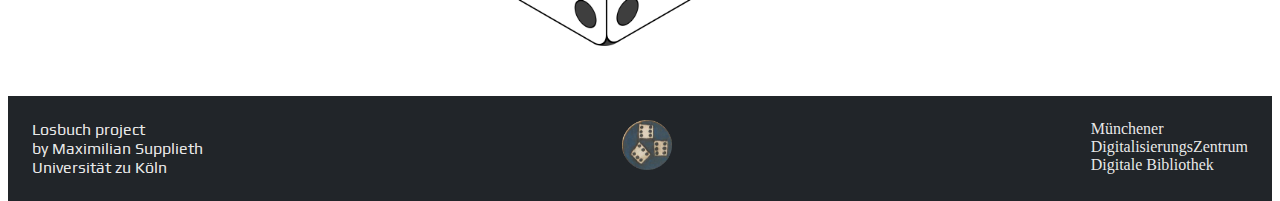
<file: game.html>
<!DOCTYPE html>
<html lang="en">
    <head>
        <meta charset="UTF-8">
        <meta name="viewport" content="width=device-width, initial-scale=1.0 shrink-to-fit=no"> 
        <title>Losbuch</title>   
        <link rel="icon" href="images/dice-logo-circular.png">
        <link href="https://cdn.jsdelivr.net/npm/bootstrap@5.0.2/dist/css/bootstrap.min.css" rel="stylesheet" integrity="sha384-EVSTQN3/azprG1Anm3QDgpJLIm9Nao0Yz1ztcQTwFspd3yD65VohhpuuCOmLASjC" crossorigin="anonymous">
        <script src="https://cdn.jsdelivr.net/npm/bootstrap@5.0.2/dist/js/bootstrap.bundle.min.js" integrity="sha384-MrcW6ZMFYlzcLA8Nl+NtUVF0sA7MsXsP1UyJoMp4YLEuNSfAP+JcXn/tWtIaxVXM" crossorigin="anonymous"></script>
        <script src="https://ajax.googleapis.com/ajax/libs/jquery/2.1.1/jquery.min.js"></script>
        <link rel="stylesheet" href="stylesheet.css">
        <link rel="stylesheet" media="screen" href="https://fontlibrary.org//face/gentium-plus" type="text/css"/> 
       
    </head>
    <body>
        <nav class="navbar fixed-top navbar-expand-lg navbar-dark bg-dark">
            <div class="container-fluid">
              <a class="navbar-brand" href="#">
                <img src="images/dice-logo-circular.png" alt="" width="40" height="40" class="d-inline-block align-text-top">
                Losbuch digital
              </a>
      
              <button class="navbar-toggler" type="button" data-bs-toggle="collapse" data-bs-target="#navbarSupportedContent" aria-controls="navbarSupportedContent" aria-expanded="false" aria-label="Toggle navigation">
                <span class="navbar-toggler-icon"></span>
              </button>
              <div class="collapse navbar-collapse" id="navbarSupportedContent">
                <ul class="navbar-nav me-auto mb-2 mb-lg-0">
                  <li class="nav-item">
                    <a class="nav-link " href="index.html">Home</a>
                  </li>
                  <li class="nav-item">
                    <a class="nav-link" href="edition.html">Edition</a>
                  </li>
                  <li class="nav-item">
                    <a class="nav-link active" aria-current="page" href="game.html">Game</a>
                  </li>
                  <li class="nav-item dropdown">
                    <a class="nav-link dropdown-toggle" href="#" id="navbarDropdown" role="button" data-bs-toggle="dropdown" aria-expanded="false">
                      Documentation
                    </a>
                    <ul class="dropdown-menu" aria-labelledby="navbarDropdown">
                        <li><a class="dropdown-item" href="https://github.com/losbuch/losbuch.github.io">View Code on GitHub</a></li>
                        <li><a class="dropdown-item" href="#">XML-TEI files</a></li>
                        <li><a class="dropdown-item" href="https://handschriftencensus.de/9566">The Manuscript</a></li>
                      </ul>
                  </li>
                  <li class="nav-item">
                    <a class="nav-link" href="about.html">About</a>
                  </li>
                </ul>
                <form class="d-flex">
                  <input class="form-control me-2" type="search" placeholder="Search" aria-label="Search">
                  <button class="btn btn-outline-success" type="submit">Search</button>
                </form>
              </div>
            </div>
          </nav>
          <div class="container">
              <h1 style="text-align:center; font-size:50px; font-weight: bold; margin-top:20px;">Discover your Future</h1>
              <p style="margin-top:40px; ">Lorem ipsum dolor sit amet, consectetur adipiscing elit. Curabitur id purus sit amet sem ornare volutpat. Vivamus vel dolor vitae arcu pellentesque commodo. Aliquam sed egestas leo. Pellentesque lacinia massa diam, quis bibendum nisi porta quis. Praesent vulputate hendrerit orci, eu tempus erat finibus non. Nullam condimentum convallis tortor, sed feugiat erat gravida quis. Integer non mi mi. Pellentesque commodo enim libero, malesuada condimentum libero commodo ac. Mauris condimentum urna quis tincidunt ultricies.

                Donec vel magna id elit cursus lobortis. Praesent non justo sed sem ultrices fringilla. Donec at nunc ac augue faucibus tempus vestibulum sit amet mi. Sed cursus velit lorem. Suspendisse tellus enim, mattis eget libero in, tristique aliquam nisl. Morbi tincidunt hendrerit sapien at sagittis. Donec tempus pretium volutpat. Suspendisse quis blandit lacus. Nam fringilla ex in sapien posuere, eu mattis enim eleifend. Aliquam sed orci malesuada, rutrum justo pulvinar, placerat ante. Pellentesque fringilla tellus eros, eu posuere sapien molestie eu. Sed accumsan scelerisque sem, vel tincidunt arcu commodo id. Donec viverra est vitae justo vestibulum commodo ut nec lacus. Donec dignissim tellus nunc, quis sodales neque dapibus ut. Pellentesque posuere ligula eu pulvinar varius. Mauris bibendum vulputate blandit.
                
                Nullam a nibh eros. Praesent sed erat at enim ultrices vulputate in eget lacus. Integer vel leo non turpis fermentum bibendum. Donec tristique urna non hendrerit aliquam. Donec nunc tortor, feugiat vel ex nec, pretium finibus risus. Nunc sollicitudin tempor turpis, vitae condimentum nisi. Maecenas velit eros, vulputate id felis et, rutrum viverra mi. Quisque tristique non neque et sollicitudin. Proin eros purus, auctor vel tellus sed, lacinia efficitur risus. Vestibulum quis tincidunt lorem, a ultricies ligula. Fusce ex leo, vulputate vitae efficitur ut, blandit nec leo. Morbi vel est quam. Integer sit amet leo consequat, hendrerit mauris eget, luctus ante. Mauris fringilla lectus eu leo gravida mollis.</p>
          

          <div class="dropdown d-grid gap-2 col-6 mx-auto">
            <button class="btn btn-info dropdown-toggle btn-lg" type="button" id="dropdownMenuButton1" data-bs-toggle="dropdown" aria-expanded="false" style="margin-top:30px; margin-bottom:50px;">Select your question</button>
            <ul class="dropdown-menu" aria-labelledby="dropdownMenuButton1" style=" padding-left:10px;padding-right:10px;">
                <li>
                    <div class="form-check">
                        <input class="form-check-input" type="radio" name="flexRadioDefault" id="flexRadioDefault1">
                    <label class="form-check-label" for="flexRadioDefault1">Ob ainem das zu gee darnach es stellet oder wúrbet oder nit</label>
                    </div>
                </li>
                <li>
                    <div class="form-check">
                        <input class="form-check-input" type="radio" name="flexRadioDefault" id="flexRadioDefault1">
                    <label class="form-check-label" for="flexRadioDefault1">Ob der geselle oder der fründt guͤtt sey̋ oder nicht / So luͦg drauff</label>
                    </div>
                </li>
                <li>
                    <div class="form-check">
                        <input class="form-check-input" type="radio" name="flexRadioDefault" id="flexRadioDefault1">
                    <label class="form-check-label" for="flexRadioDefault1">Ob ain wittwer oder ain lediger ain Eeweib soͤlle nemen oder nicht</label>
                    </div>
                </li>
                <li>
                    <div class="form-check">
                        <input class="form-check-input" type="radio" name="flexRadioDefault" id="flexRadioDefault1">
                    <label class="form-check-label" for="flexRadioDefault1">Ob der Sieche genäs oder nicht.</label>
                    </div>
                </li>
                <li>
                    <div class="form-check">
                        <input class="form-check-input" type="radio" name="flexRadioDefault" id="flexRadioDefault1">
                    <label class="form-check-label" for="flexRadioDefault1">Ob ain mensch auß sey̋ ob es her wider kome oder sterbe</label>
                    </div>
                </li>
                <li>
                    <div class="form-check">
                        <input class="form-check-input" type="radio" name="flexRadioDefault" id="flexRadioDefault1">
                    <label class="form-check-label" for="flexRadioDefault1">Ob ains rey̋cher werde oder nicht</label>
                    </div>
                </li>
                <li>
                    <div class="form-check">
                        <input class="form-check-input" type="radio" name="flexRadioDefault" id="flexRadioDefault1">
                    <label class="form-check-label" for="flexRadioDefault1">Ob ain jungfrawe oder ain wittwe ain Eeman solle nemen oder nitt</label>
                    </div>
                </li>
                <li>
                    <div class="form-check">
                        <input class="form-check-input" type="radio" name="flexRadioDefault" id="flexRadioDefault1">
                    <label class="form-check-label" for="flexRadioDefault1">Ob man auff den tag / oder zeitt süll vechten oder nicht</label>
                    </div>
                </li>
                <li>
                    <div class="form-check">
                        <input class="form-check-input" type="radio" name="flexRadioDefault" id="flexRadioDefault1">
                    <label class="form-check-label" for="flexRadioDefault1">Ob dein puͦl (Lieb) Stett sey̋ oder nit</label>
                    </div>
                </li>
                <li>
                    <div class="form-check">
                        <input class="form-check-input" type="radio" name="flexRadioDefault" id="flexRadioDefault1">
                    <label class="form-check-label" for="flexRadioDefault1">Ob du mit Spy̋l gewynnest oder nit</label>
                    </div>
                </li>
                <li>
                    <div class="form-check">
                        <input class="form-check-input" type="radio" name="flexRadioDefault" id="flexRadioDefault1">
                    <label class="form-check-label" for="flexRadioDefault1">Ob auff die zeitt guͦt taͤdingen sey oder nicht</label>
                    </div>
                </li>
                <li>
                    <div class="form-check">
                        <input class="form-check-input" type="radio" name="flexRadioDefault" id="flexRadioDefault1">
                    <label class="form-check-label" for="flexRadioDefault1">Ob ettwas uerloren sey ob es wider werd oder nicht</label>
                    </div>
                </li>
                <li>
                    <div class="form-check">
                        <input class="form-check-input" type="radio" name="flexRadioDefault" id="flexRadioDefault1">
                    <label class="form-check-label" for="flexRadioDefault1">Ob ains ain mensche In seinem Sy̋nn hatt ob er es zu eim liebe soll nemen oder nicht</label>
                    </div>
                </li>
                <li>
                    <div class="form-check">
                        <input class="form-check-input" type="radio" name="flexRadioDefault" id="flexRadioDefault1">
                    <label class="form-check-label" for="flexRadioDefault1">Ob ains vergellten muͦg oder nicht</label>
                    </div>
                </li>
                <li>
                    <div class="form-check">
                        <input class="form-check-input" type="radio" name="flexRadioDefault" id="flexRadioDefault1">
                    <label class="form-check-label" for="flexRadioDefault1">Ob der gefangen ledig werd oder nit</label>
                    </div>
                </li>
                <li>
                    <div class="form-check">
                        <input class="form-check-input" type="radio" name="flexRadioDefault" id="flexRadioDefault1">
                    <label class="form-check-label" for="flexRadioDefault1">Ob ains auß Sorgen kome oder nicht</label>
                    </div>
                </li>
            </ul>
          </div>

          

          <div class="d-grid gap-2 col-6 mx-auto">
            <form name="rolldice">
                <input type="button"  value="Roll the dices" id="wb" onclick="randomIntFromInterval(2, 10);" />
                <input type="text" id="tb" name="tb" class="tb"/>
            </form>
            
            <button type="button" class="btn btn-primary btn-lg" style="margin-top:60px;" value="Roll the dices" id="throwresult">Würfeln</button>
            
            <img src="images/dices-icon.png" style="display: block;
            margin-left: auto;
            margin-right: auto;
            width: 30%; margin-top: 50px;
            margin-bottom:50px;">
          </div>
        </div>

<div class="footer">
        <div class="project">
            Losbuch project <br/> 
            by Maximilian Supplieth <br/> 
            Universität zu Köln
        </div>
        <div class="logo">
            <img src="images/dice-logo-circular.png" class="center" alt="edition logo"/>
        </div>
        <div class="affiliation">
            Münchener <br/> 
            DigitalisierungsZentrum <br/>
            Digitale Bibliothek
        </div>
            
    </div>

        

    </body>

    <script>
        function randomIntFromInterval(min, max) {
            // Generiert Zufallszahl von min-Wert bis max-Wert (min und max sind jeweils eingeschlossen, d.h. min 2, max 10 erzeugt Zufallszahlen von 2 bis 10)
            var augensumme = Math.floor(Math.random() * (max - min + 1)) + min;
            document.getElementById('tb').value = "Du hast " + augensumme + " augn geworffen!";
        }

    </script>

</html>
</file>
<file: stylesheet.css>
@font-face {
  font-family: play ;
  src: url(font/Play-Regular.ttf);
}


html {
  position: relative;
  min-height: 100%;
  height: 100%;
}

body{
  padding-top:70px;

}

#container {
            width: 800px;
            height: 500px;
            margin: 10px auto;
            margin-bottom:100px;
           
            position: relative;
            border-radius: 50%;
            animation: spin 10s linear infinite;
          }
          .item {
            width: 200px;
            height: 200px;
            line-height: 30px;
            text-align: center;
            border-radius: 50%;
            position: absolute;
           
            animation: spin 10s linear infinite reverse;
          }
          @keyframes spin {
            100% {
              transform: rotate(1turn);
            }
          }

.navbar{
  /*background-color: #b32d00!important;*/
  font-family: play;
}   
.navbar-light .navbar-nav .nav-link {
  color: white!important;
  font-size:20px !important;
  margin-right: 20px !important;
    margin-left: 50px !important;
}   
.navbar-brand{
  color:white !important;
  
  font-size: 30px!important;
}  

h1{
  font-family: play;
}



#carousel-homepage .carousel .carousel-item { 
  width: 100%;
}

#carousel-homepage .carousel-item img {
  object-fit:cover;
  max-height:500px;
  opacity: 0.6;
  min-height: 500px;
}

#carousel-homepage .carousel-caption h5{
  font-size: 90px;
  font-family: play;
  margin-bottom:150px;
}
/*.navbar {
    background: #b32d00;
    display: grid;
    grid-template-rows: auto;
    grid-template-columns: max-content auto max-content;
    grid-template-areas: "logo title menus menus menus search";
    justify-items: stretch;
    align-items: stretch;
    column-gap: 0px;
  }
  .logo {
    grid-area: logo;
    width: 55px;
    justify-content: left;
    padding: 6px;
  }
  .title {
      grid-area: title;
    font-size:xx-large;
    font-weight: 500;
    font-family:'Segoe UI', Tahoma, Geneva, Verdana, sans-serif;
    color: rgba(245, 245, 245, 0.959);
    align-self: center;
  }
  
  .menus {
    grid-area: menus;
    display:flex;
    flex-direction: row;
    justify-content: right;
  }
  
  .menus * {
    padding: 1em;
    padding-left: 3em;
    padding-right: 3em;
  }

  button {
      background-color:#b32d00;
      border: none;
      color:rgba(245, 245, 245, 0.959);
      font-family:'Segoe UI', Tahoma, Geneva, Verdana, sans-serif;
      font-size: 1em;
      
  }
  .search {
    grid-area: search;
    align-self: center;
    justify-content: right;
}*/

/*
.tb {
  font-family: 'GentiumPlusRegular';
   font-weight: normal;
   font-style: normal; 
} */

.footer {
    background: #212529;
    display: grid;
    grid-template-rows: 100%;
    grid-template-columns: max-content auto max-content;
    grid-template-areas: "project logo affiliation";
    justify-items: stretch;
    align-items: stretch;
    column-gap: auto;
    padding:1.5em;
}
.project {
  grid-area: project;
    color:rgba(245, 245, 245, 0.959);
      font-family:'play';
      
}

.logo {   
    justify-content: center;  
}
.center {
    display: block;
    margin-left: auto;
    margin-right: auto;
    width: 50px;
}

.affiliation {  
    grid-area: affiliation;
    justify-content: right;
    align-self: right;
    color:rgba(245, 245, 245, 0.959);
      font-size: 1em;
}
</file>
